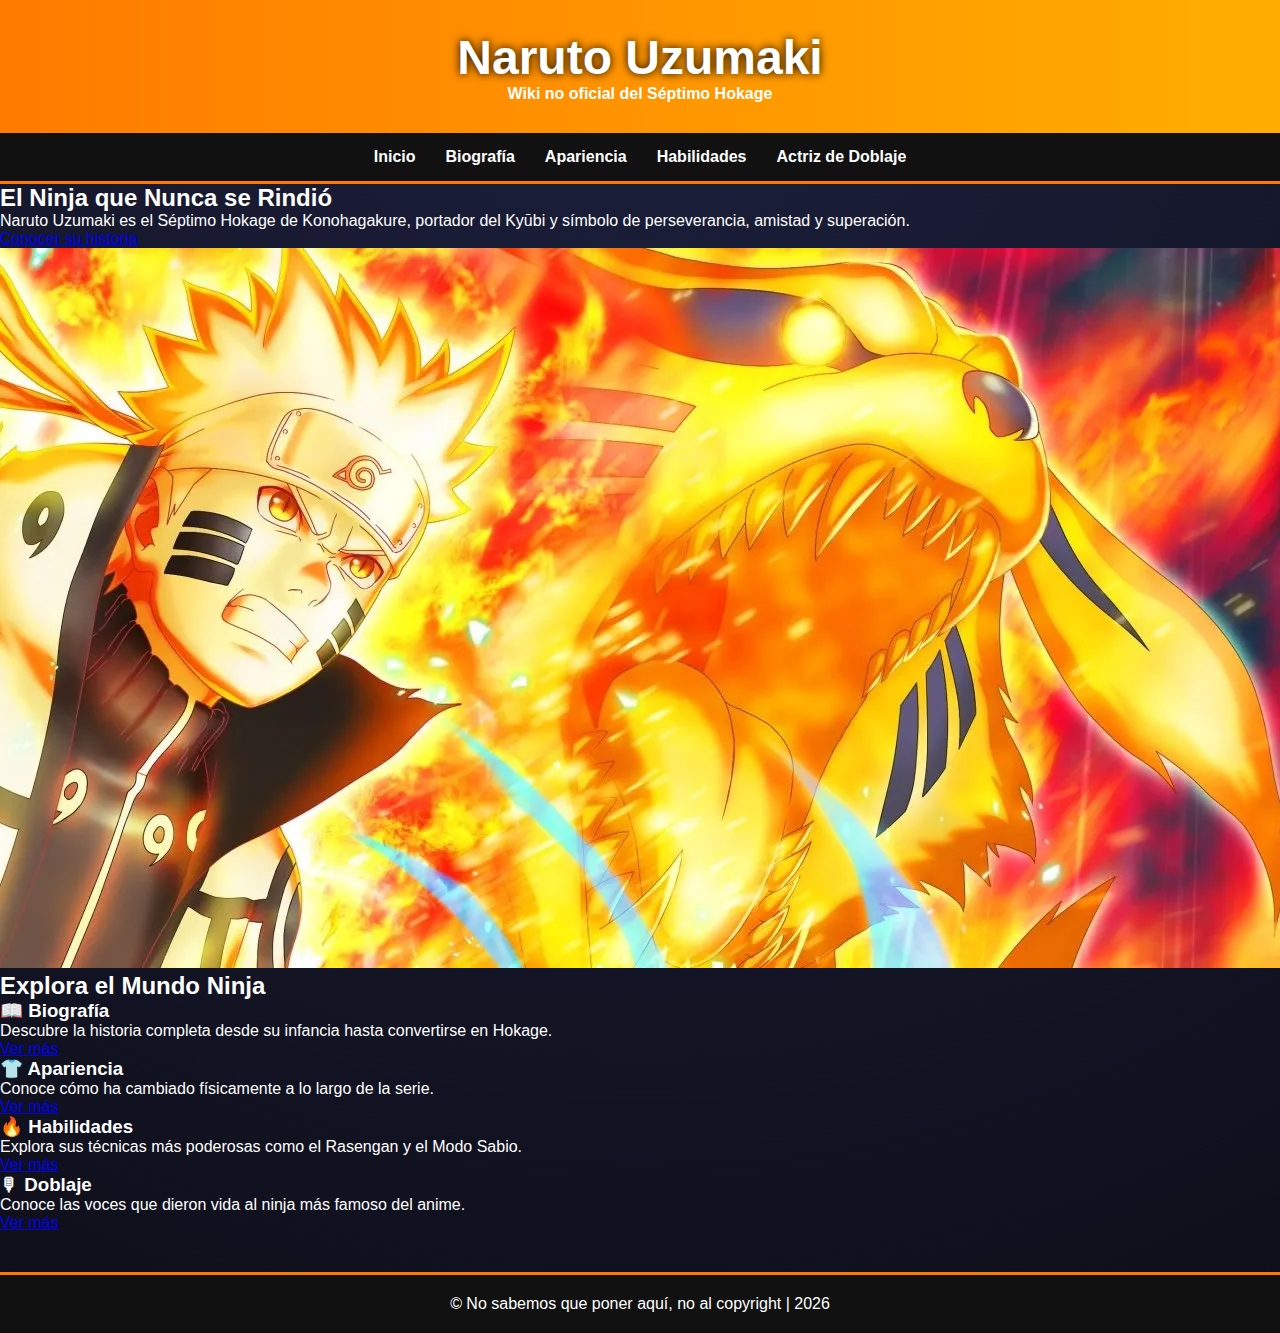
<file: Index.html>
<!DOCTYPE html>
<html lang="es">
<head>
    <meta charset="UTF-8">
    <meta name="viewport" content="width=device-width, initial-scale=1.0">
    <title>Naruto Uzumaki | Wiki Ninja</title>
    <link rel="stylesheet" href="style.css">
</head>
<body>

<header>
    <h1>Naruto Uzumaki</h1>
    <p>Wiki no oficial del Séptimo Hokage</p>
</header>

<nav aria-label="Navegación principal">
    <ul>
        <li><a href="index.html">Inicio</a></li>
        <li><a href="biografia.html">Biografía</a></li>
        <li><a href="apariencia.html">Apariencia</a></li>
        <li><a href="habilidades.html">Habilidades</a></li>
        <li><a href="doblaje.html">Actriz de Doblaje</a></li>
    </ul>
</nav>

<main id="main">

    <!-- SECCIÓN HERO -->
    <section class="hero-inicio">
        <div class="hero-texto">
            <h2>El Ninja que Nunca se Rindió</h2>
            <p>
                Naruto Uzumaki es el Séptimo Hokage de Konohagakure,
                portador del Kyūbi y símbolo de perseverancia,
                amistad y superación.
            </p>
            <a href="biografia.html" class="btn-ninja">Conocer su historia</a>
        </div>
        <div class="hero-img">
            <img src="img/naruto.jpg" alt="Naruto Uzumaki">
        </div>
    </section>

    <!-- VISTA PREVIA DE SECCIONES -->
    <section class="preview-secciones">
        <h2>Explora el Mundo Ninja</h2>

        <div class="preview-grid">

            <div class="preview-card">
                <h3>📖 Biografía</h3>
                <p>Descubre la historia completa desde su infancia hasta convertirse en Hokage.</p>
                <a href="biografia.html">Ver más</a>
            </div>

            <div class="preview-card">
                <h3>👕 Apariencia</h3>
                <p>Conoce cómo ha cambiado físicamente a lo largo de la serie.</p>
                <a href="apariencia.html">Ver más</a>
            </div>

            <div class="preview-card">
                <h3>🔥 Habilidades</h3>
                <p>Explora sus técnicas más poderosas como el Rasengan y el Modo Sabio.</p>
                <a href="habilidades.html">Ver más</a>
            </div>

            <div class="preview-card">
                <h3>🎙 Doblaje</h3>
                <p>Conoce las voces que dieron vida al ninja más famoso del anime.</p>
                <a href="doblaje.html">Ver más</a>
            </div>

        </div>
    </section>

</main>

<footer role="contentinfo">
    <p>&copy; No sabemos que poner aquí, no al copyright | 2026</p>
</footer>

</body>
</html>
</file>
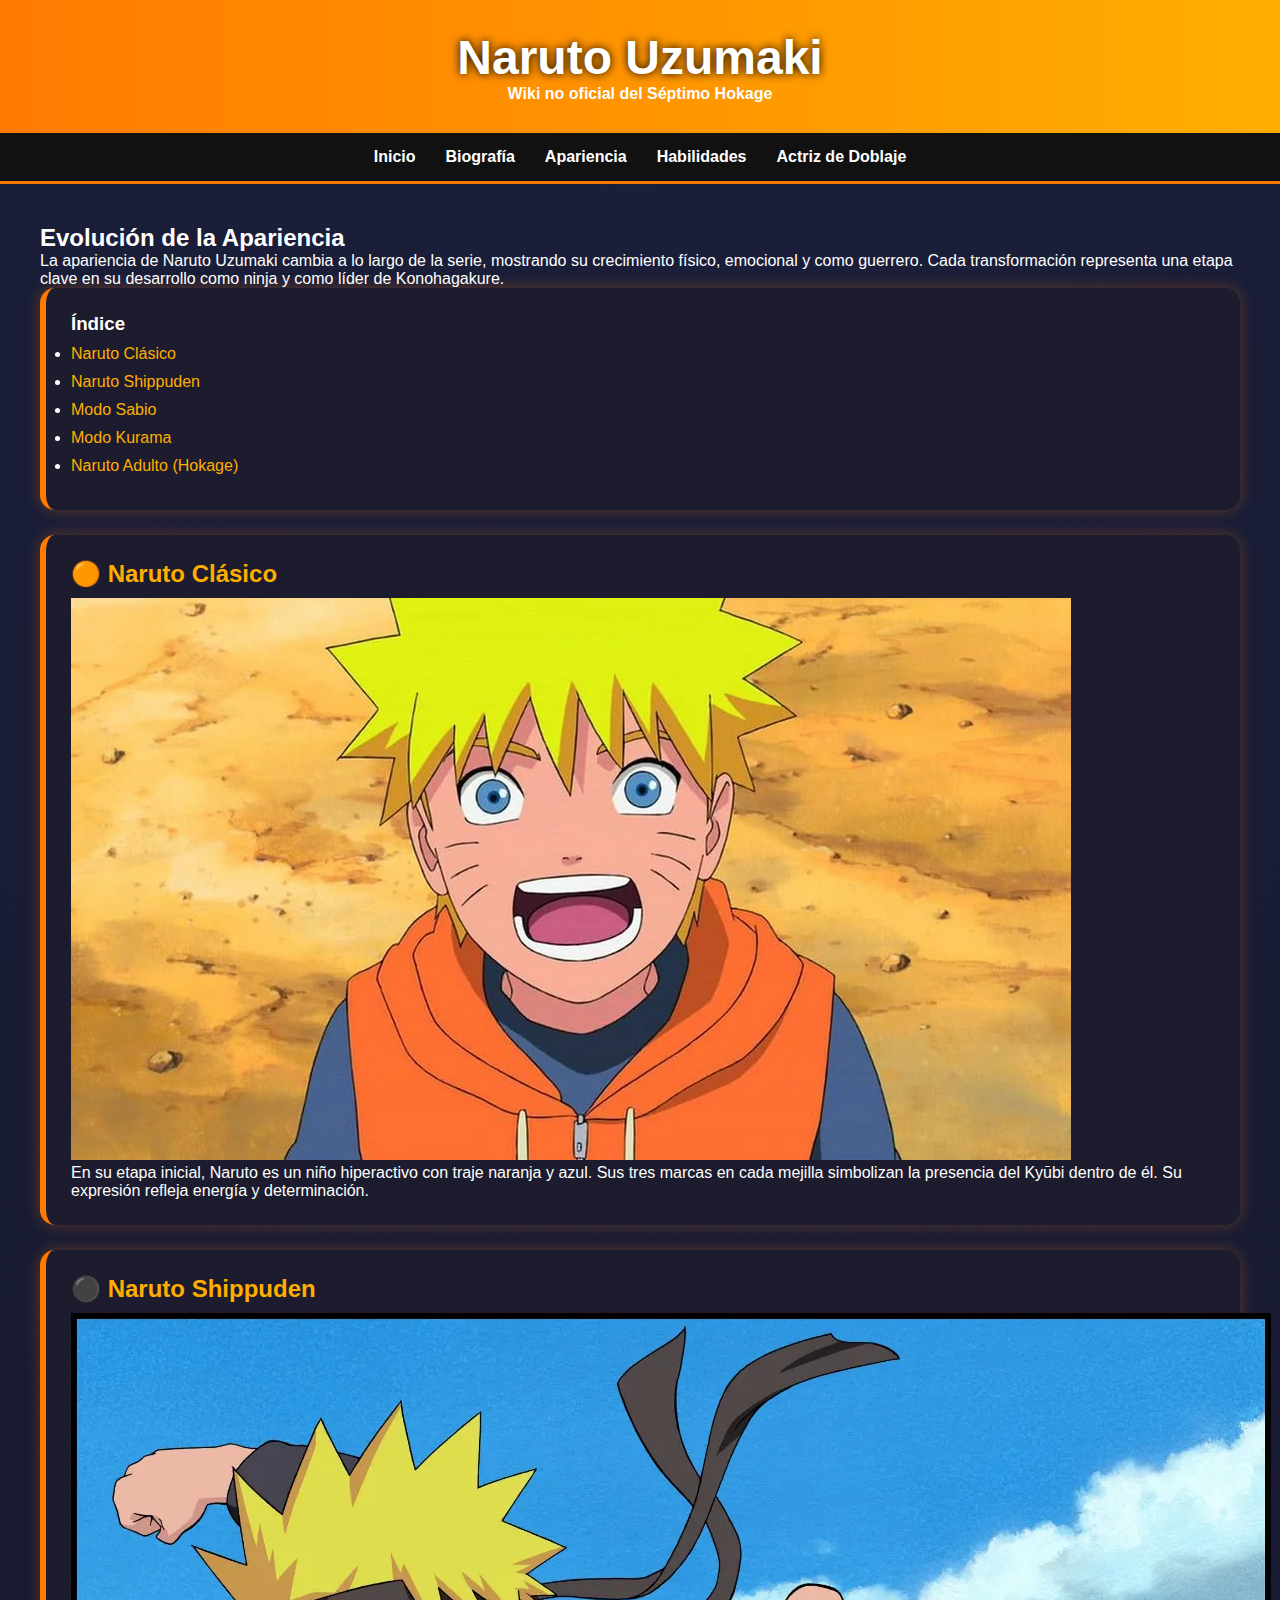
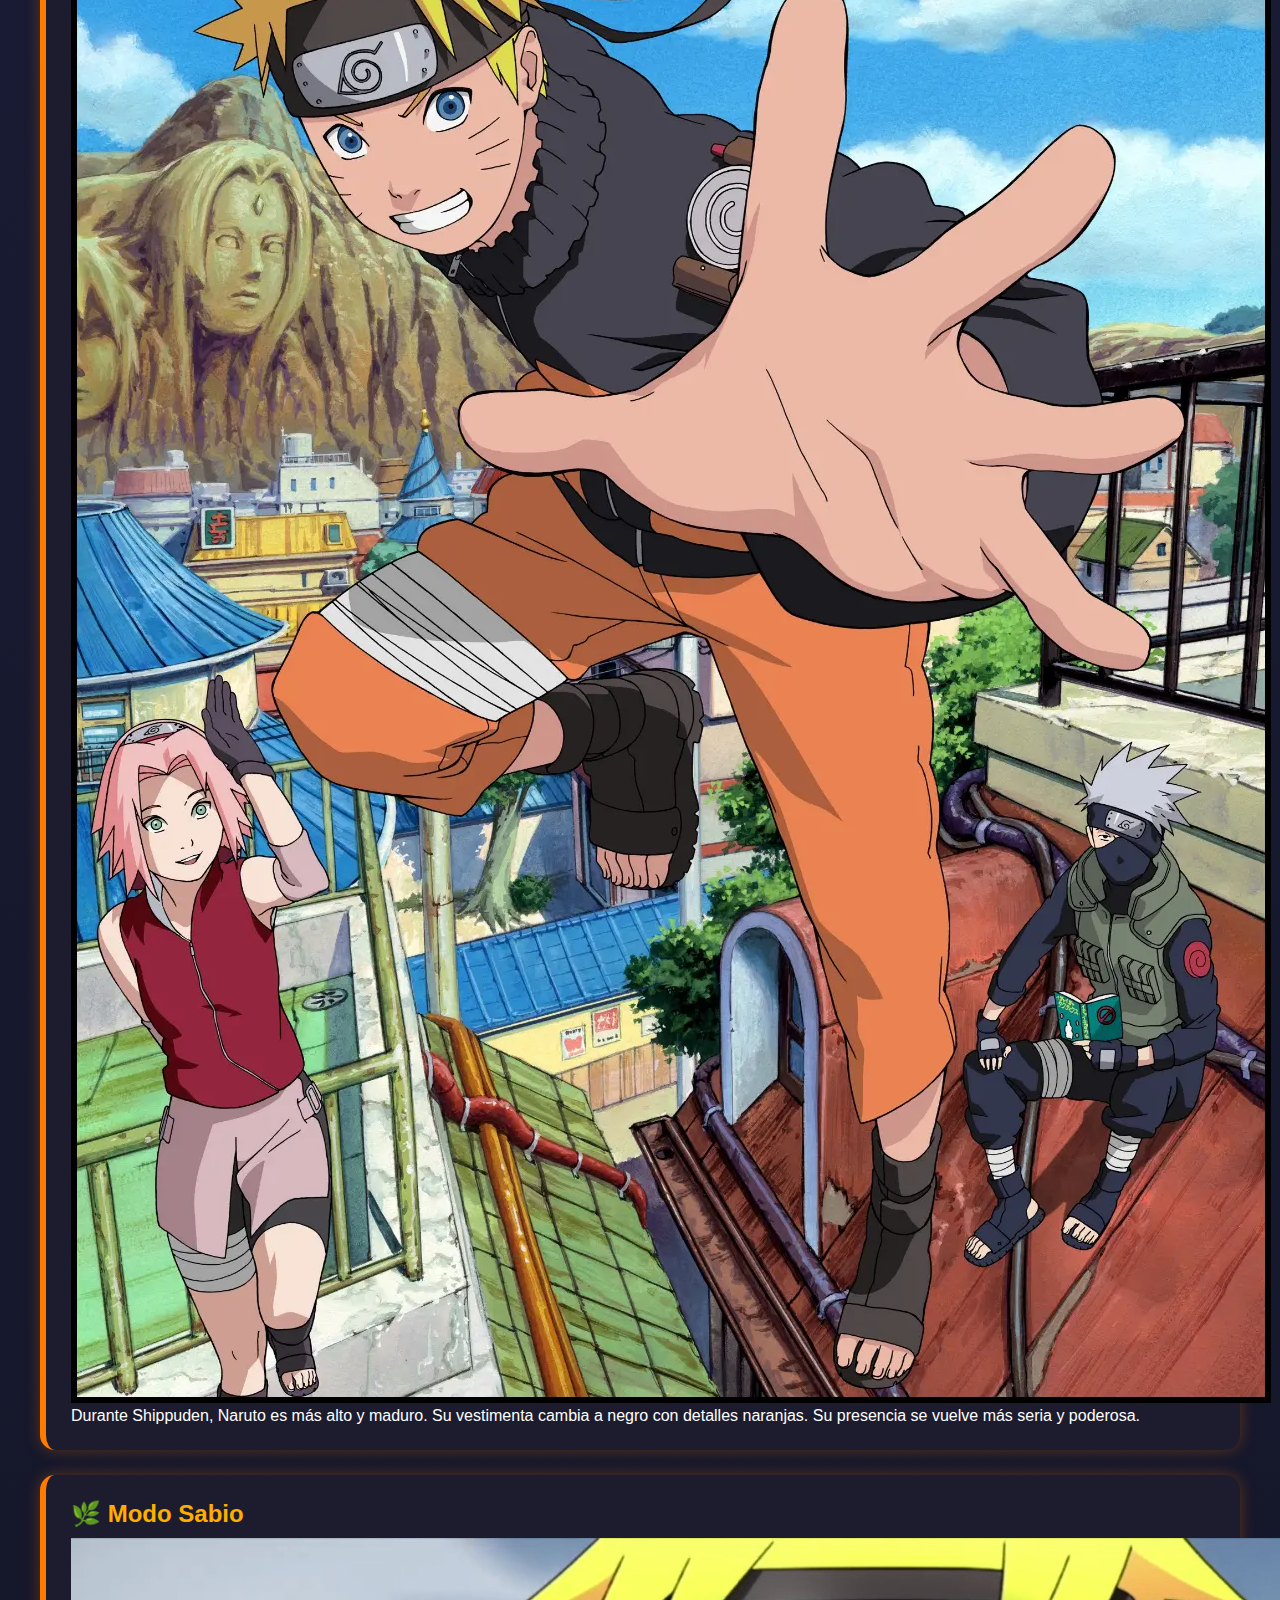
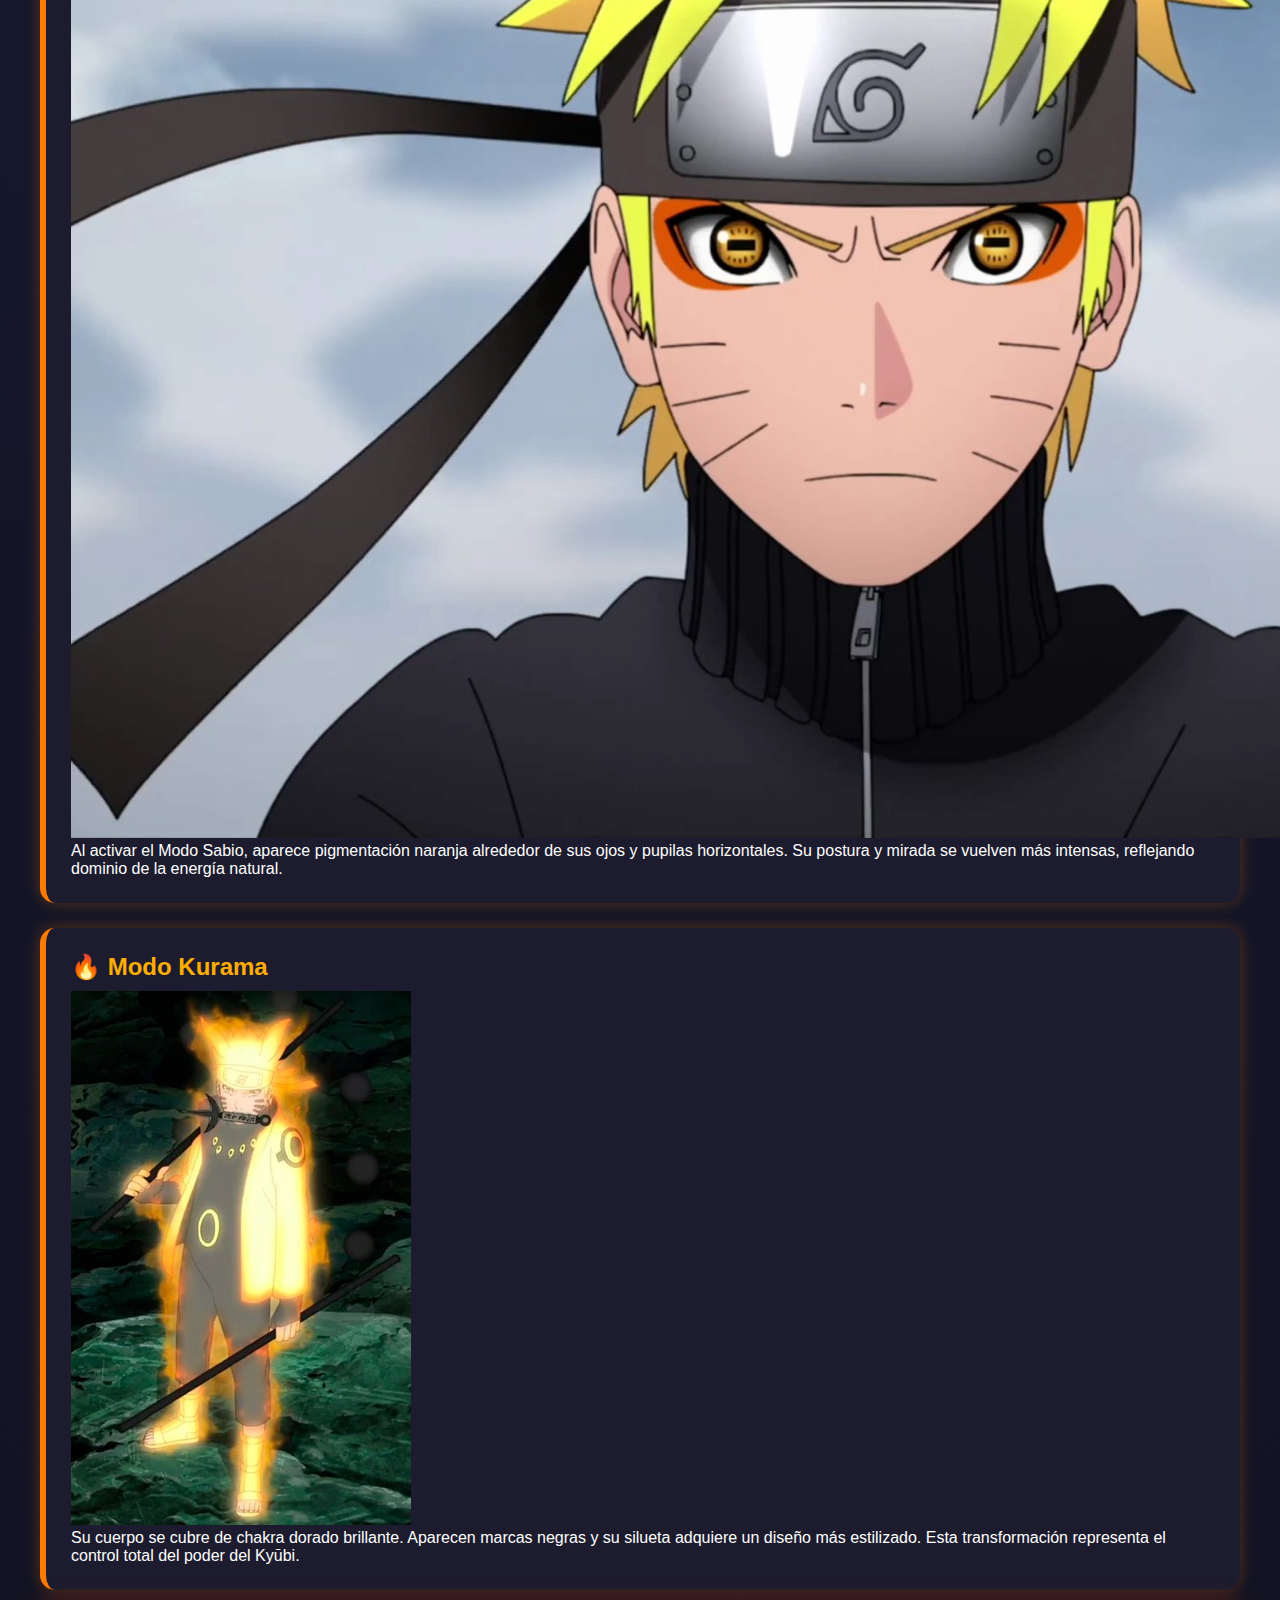
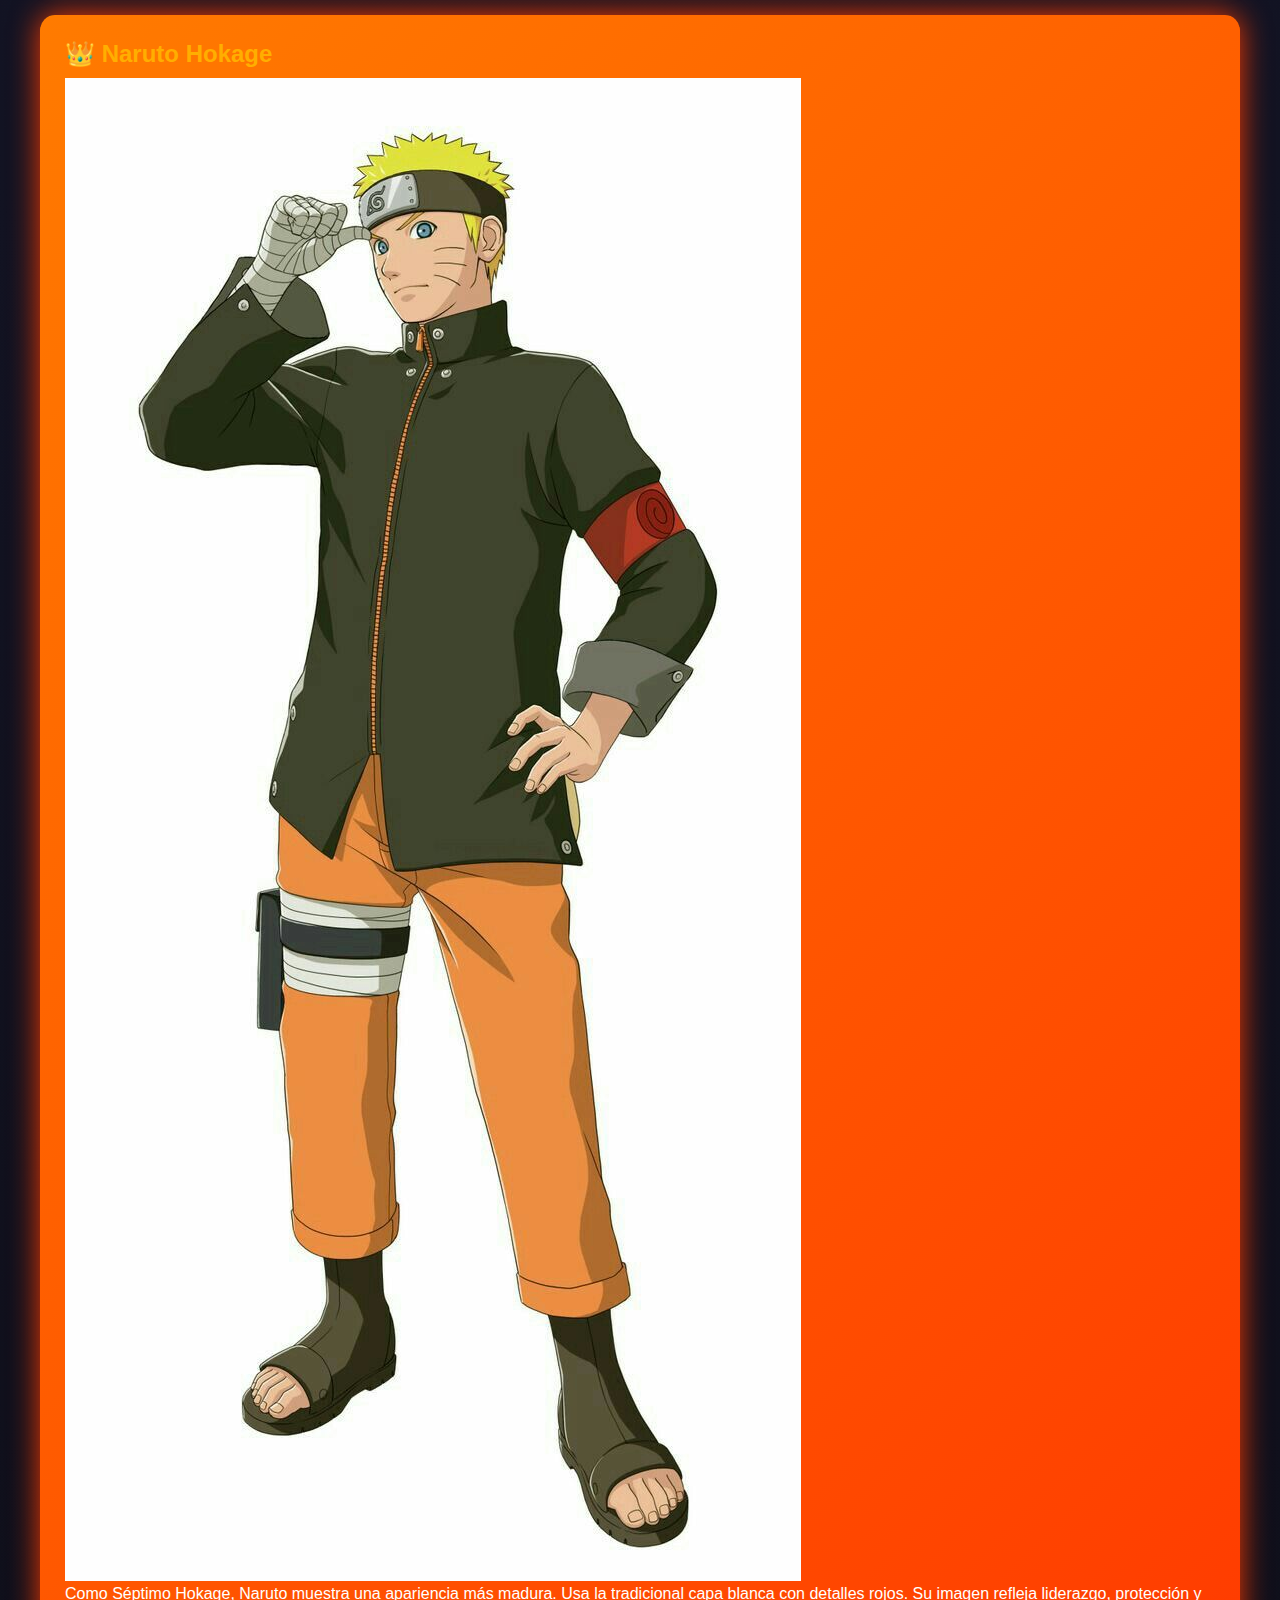
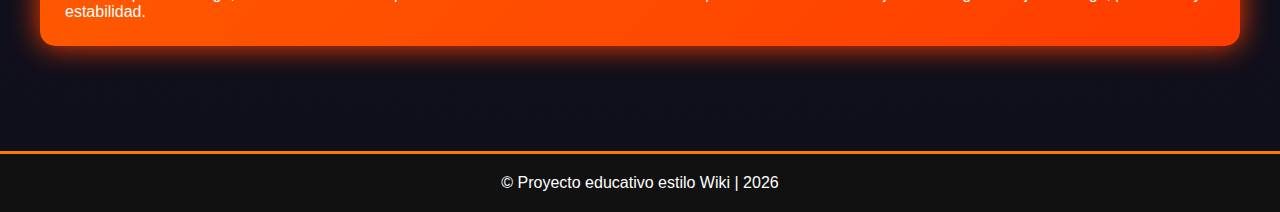
<file: apariencia - copia.html>
<!DOCTYPE html>
<html lang="es">
<head>
<meta charset="UTF-8">
<meta name="viewport" content="width=device-width, initial-scale=1.0">
<title>Naruto Uzumaki | Apariencia</title>
<link rel="stylesheet" href="style.css">
</head>

<body>

<header>
    <h1>Naruto Uzumaki</h1>
    <p>Wiki no oficial del Séptimo Hokage</p>
</header>

<nav aria-label="Navegación principal">
    <ul>
        <li><a href="index.html">Inicio</a></li>
        <li><a href="biografia.html">Biografía</a></li>
        <li><a href="apariencia.html">Apariencia</a></li>
        <li><a href="habilidades.html">Habilidades</a></li>
        <li><a href="doblaje.html">Actriz de Doblaje</a></li>
    </ul>
</nav>

<main class="contenedor">

<section class="contenido">

<h2>Evolución de la Apariencia</h2>

<p>
La apariencia de Naruto Uzumaki cambia a lo largo de la serie,
mostrando su crecimiento físico, emocional y como guerrero.
Cada transformación representa una etapa clave en su desarrollo
como ninja y como líder de Konohagakure.
</p>

<!-- ÍNDICE -->
<div class="card-seccion">
    <h3>Índice</h3>
    <ul class="lista-secciones">
        <li><a href="#clasico">Naruto Clásico</a></li>
        <li><a href="#shippuden">Naruto Shippuden</a></li>
        <li><a href="#sabio">Modo Sabio</a></li>
        <li><a href="#kurama">Modo Kurama</a></li>
        <li><a href="#adulto">Naruto Adulto (Hokage)</a></li>
    </ul>
</div>

<!-- Naruto Clásico -->
<article class="card-seccion" id="clasico">
    <h2>🟠 Naruto Clásico</h2>
    <img src="img/naruto_clasico.jpg" alt="Naruto Clásico">
    <p>
        En su etapa inicial, Naruto es un niño hiperactivo con traje naranja
        y azul. Sus tres marcas en cada mejilla simbolizan la presencia del
        Kyūbi dentro de él. Su expresión refleja energía y determinación.
    </p>
</article>

<!-- Naruto Shippuden -->
<article class="card-seccion" id="shippuden">
    <h2>⚫ Naruto Shippuden</h2>
    <img src="img/naruto_shippuden.jpg" alt="Naruto Shippuden">
    <p>
        Durante Shippuden, Naruto es más alto y maduro.
        Su vestimenta cambia a negro con detalles naranjas.
        Su presencia se vuelve más seria y poderosa.
    </p>
</article>

<!-- Modo Sabio -->
<article class="card-seccion" id="sabio">
    <h2>🌿 Modo Sabio</h2>
    <img src="img/naruto_sabio.jpg" alt="Naruto Modo Sabio">
    <p>
        Al activar el Modo Sabio, aparece pigmentación naranja alrededor
        de sus ojos y pupilas horizontales.
        Su postura y mirada se vuelven más intensas,
        reflejando dominio de la energía natural.
    </p>
</article>

<!-- Modo Kurama -->
<article class="card-seccion" id="kurama">
    <h2>🔥 Modo Kurama</h2>
    <img src="img/naruto_kurama.jpg" alt="Naruto Modo Kurama">
    <p>
        Su cuerpo se cubre de chakra dorado brillante.
        Aparecen marcas negras y su silueta adquiere un diseño más estilizado.
        Esta transformación representa el control total del poder del Kyūbi.
    </p>
</article>

<!-- Naruto Adulto Hokage -->
<article class="card-seccion hokage" id="adulto">
    <h2>👑 Naruto Hokage</h2>
    <img src="img/naruto_hokage.jpg" alt="Naruto Hokage">
    <p>
        Como Séptimo Hokage, Naruto muestra una apariencia más madura.
        Usa la tradicional capa blanca con detalles rojos.
        Su imagen refleja liderazgo, protección y estabilidad.
    </p>
</article>

</section>

</main>

<footer role="contentinfo">
    <p>&copy; Proyecto educativo estilo Wiki | 2026</p>
</footer>

</body>
</html>
</file>
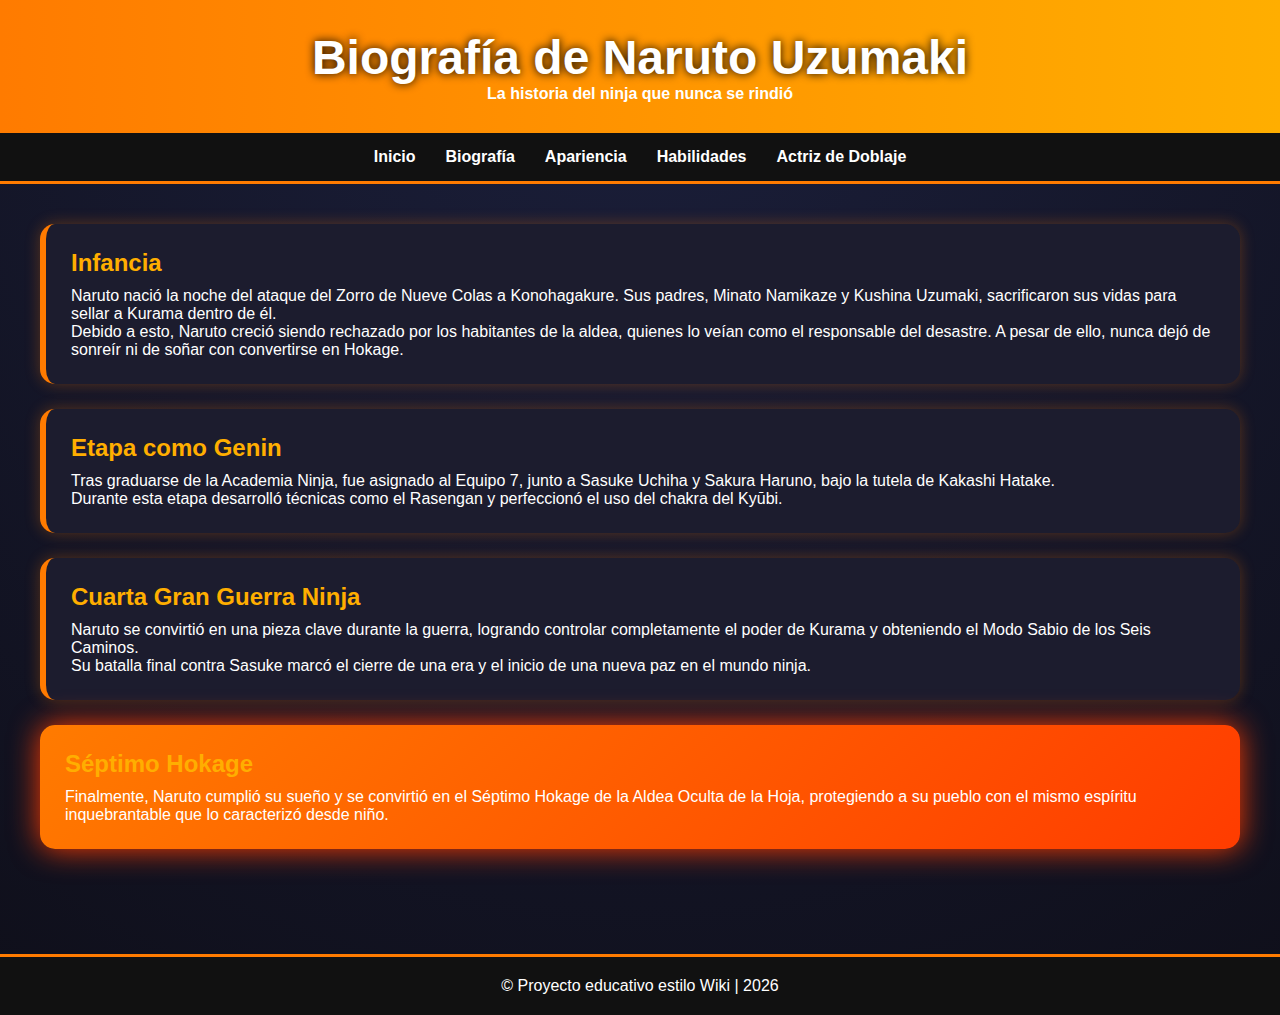
<file: biografia.html>
<!DOCTYPE html>
<html lang="es">
<head>
    <meta charset="UTF-8">
    <title>Biografía | Naruto Uzumaki</title>
    <link rel="stylesheet" href="style.css">
</head>
<body>

<header>
    <h1>Biografía de Naruto Uzumaki</h1>
    <p>La historia del ninja que nunca se rindió</p>
</header>

<nav>
    <ul>
        <li><a href="Index.html">Inicio</a></li>
        <li><a href="biografia.html">Biografía</a></li>
        <li><a href="apariencia.html">Apariencia</a></li>
        <li><a href="habilidades.html">Habilidades</a></li>
        <li><a href="doblaje.html">Actriz de Doblaje</a></li>
    </ul>
</nav>

<main class="contenedor">

    <section class="contenido">

        <article class="card-seccion">
            <h2>Infancia</h2>
            <p>
                Naruto nació la noche del ataque del Zorro de Nueve Colas a Konohagakure.
                Sus padres, Minato Namikaze y Kushina Uzumaki, sacrificaron sus vidas
                para sellar a Kurama dentro de él.
            </p>
            <p>
                Debido a esto, Naruto creció siendo rechazado por los habitantes
                de la aldea, quienes lo veían como el responsable del desastre.
                A pesar de ello, nunca dejó de sonreír ni de soñar con convertirse en Hokage.
            </p>
        </article>

        <article class="card-seccion">
            <h2>Etapa como Genin</h2>
            <p>
                Tras graduarse de la Academia Ninja, fue asignado al Equipo 7,
                junto a Sasuke Uchiha y Sakura Haruno, bajo la tutela de Kakashi Hatake.
            </p>
            <p>
                Durante esta etapa desarrolló técnicas como el Rasengan
                y perfeccionó el uso del chakra del Kyūbi.
            </p>
        </article>

        <article class="card-seccion">
            <h2>Cuarta Gran Guerra Ninja</h2>
            <p>
                Naruto se convirtió en una pieza clave durante la guerra,
                logrando controlar completamente el poder de Kurama
                y obteniendo el Modo Sabio de los Seis Caminos.
            </p>
            <p>
                Su batalla final contra Sasuke marcó el cierre de una era
                y el inicio de una nueva paz en el mundo ninja.
            </p>
        </article>

        <article class="card-seccion hokage">
            <h2>Séptimo Hokage</h2>
            <p>
                Finalmente, Naruto cumplió su sueño y se convirtió en el Séptimo Hokage
                de la Aldea Oculta de la Hoja, protegiendo a su pueblo con el mismo
                espíritu inquebrantable que lo caracterizó desde niño.
            </p>
        </article>

    </section>

</main>

<footer>
    <p>&copy; Proyecto educativo estilo Wiki | 2026</p>
</footer>

</body>
</html>
</file>
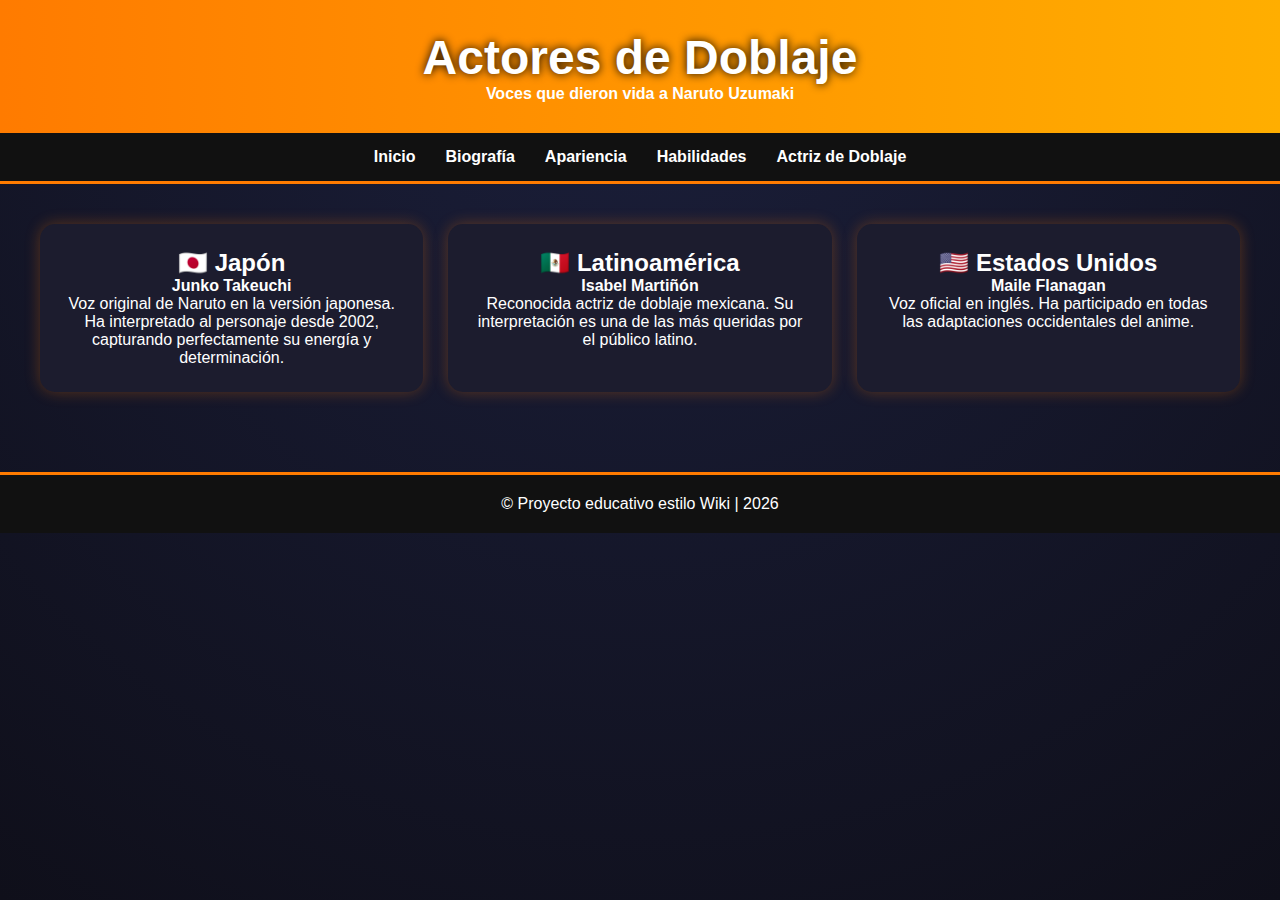
<file: doblaje.html>
<!DOCTYPE html>
<html lang="es">
<head>
    <meta charset="UTF-8">
    <title>Actriz de Doblaje | Naruto Uzumaki</title>
    <link rel="stylesheet" href="style.css">
</head>
<body>

<header>
    <h1>Actores de Doblaje</h1>
    <p>Voces que dieron vida a Naruto Uzumaki</p>
</header>

<nav>
    <ul>
        <li><a href="Index.html">Inicio</a></li>
        <li><a href="biografia.html">Biografía</a></li>
        <li><a href="apariencia.html">Apariencia</a></li>
        <li><a href="habilidades.html">Habilidades</a></li>
        <li><a href="doblaje.html">Actriz de Doblaje</a></li>
    </ul>
</nav>

<main class="contenedor">

    <section class="contenido doblaje-grid">

        <div class="card-doblaje">
            <h2>🇯🇵 Japón</h2>
            <p><strong>Junko Takeuchi</strong></p>
            <p>
                Voz original de Naruto en la versión japonesa.
                Ha interpretado al personaje desde 2002,
                capturando perfectamente su energía y determinación.
            </p>
        </div>

        <div class="card-doblaje">
            <h2>🇲🇽 Latinoamérica</h2>
            <p><strong>Isabel Martiñón</strong></p>
            <p>
                Reconocida actriz de doblaje mexicana.
                Su interpretación es una de las más queridas
                por el público latino.
            </p>
        </div>

        <div class="card-doblaje">
            <h2>🇺🇸 Estados Unidos</h2>
            <p><strong>Maile Flanagan</strong></p>
            <p>
                Voz oficial en inglés.
                Ha participado en todas las adaptaciones
                occidentales del anime.
            </p>
        </div>

    </section>

</main>

<footer>
    <p>&copy; Proyecto educativo estilo Wiki | 2026</p>
</footer>

</body>
</html>
</file>
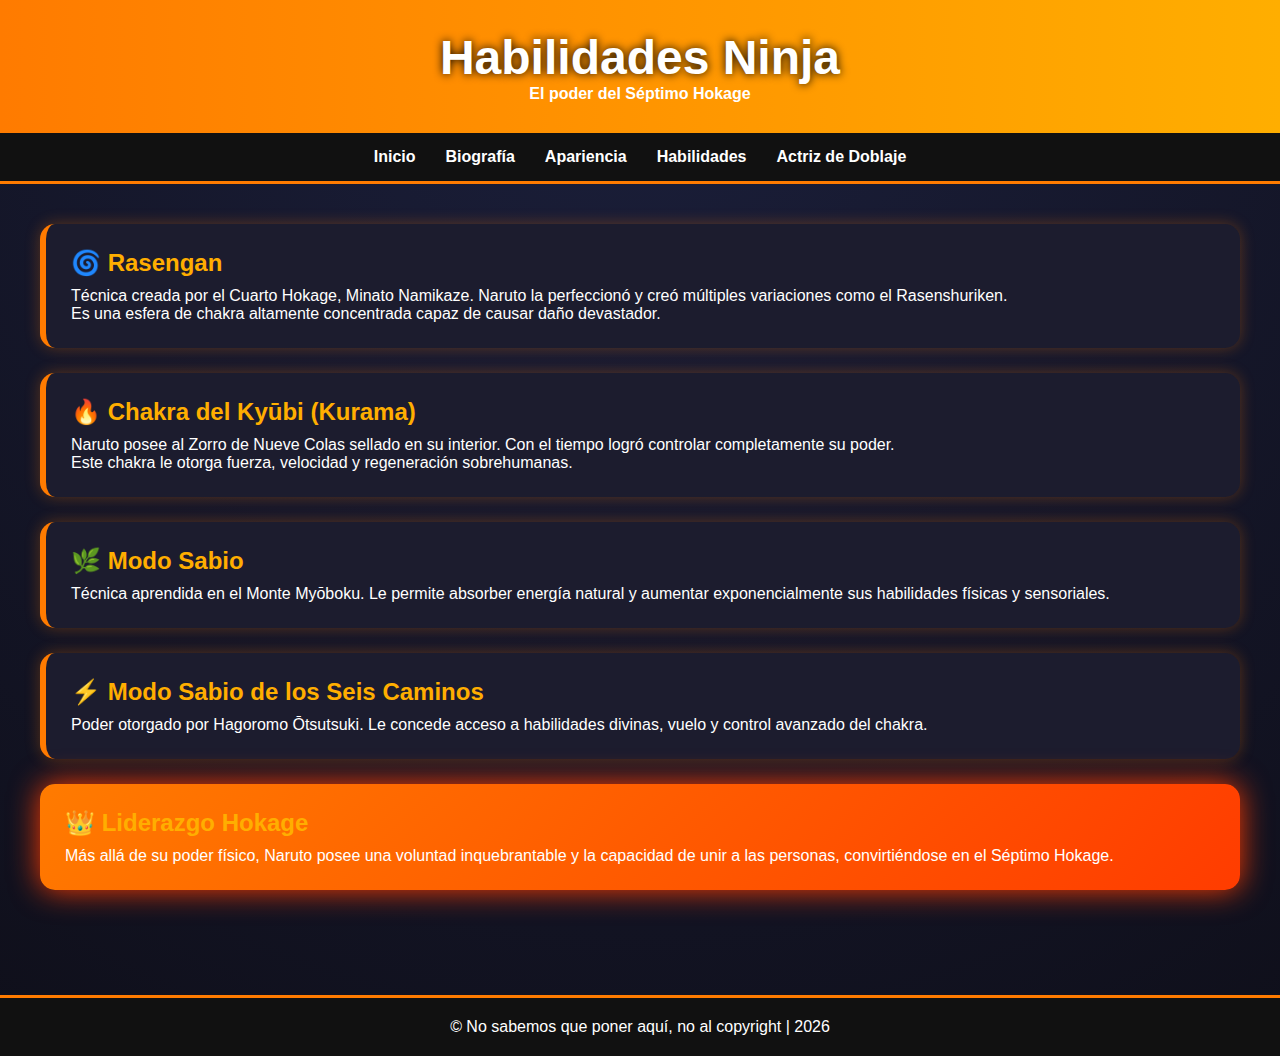
<file: habilidades.html>
<!DOCTYPE html>
<html lang="es">
<head>
    <meta charset="UTF-8">
    <title>Habilidades | Naruto Uzumaki</title>
    <link rel="stylesheet" href="style.css">
</head>
<body>

<header>
    <h1>Habilidades Ninja</h1>
    <p>El poder del Séptimo Hokage</p>
</header>

<nav>
    <ul>
        <li><a href="index.html">Inicio</a></li>
        <li><a href="biografia.html">Biografía</a></li>
        <li><a href="apariencia.html">Apariencia</a></li>
        <li><a href="habilidades.html">Habilidades</a></li>
        <li><a href="doblaje.html">Actriz de Doblaje</a></li>
    </ul>
</nav>

<main class="contenedor">

    <section class="contenido">

        <article class="card-seccion">
            <h2>🌀 Rasengan</h2>
            <p>
                Técnica creada por el Cuarto Hokage, Minato Namikaze.
                Naruto la perfeccionó y creó múltiples variaciones como
                el Rasenshuriken.
            </p>
            <p>
                Es una esfera de chakra altamente concentrada capaz
                de causar daño devastador.
            </p>
        </article>

        <article class="card-seccion">
            <h2>🔥 Chakra del Kyūbi (Kurama)</h2>
            <p>
                Naruto posee al Zorro de Nueve Colas sellado en su interior.
                Con el tiempo logró controlar completamente su poder.
            </p>
            <p>
                Este chakra le otorga fuerza, velocidad y regeneración
                sobrehumanas.
            </p>
        </article>

        <article class="card-seccion">
            <h2>🌿 Modo Sabio</h2>
            <p>
                Técnica aprendida en el Monte Myōboku.
                Le permite absorber energía natural y aumentar
                exponencialmente sus habilidades físicas y sensoriales.
            </p>
        </article>

        <article class="card-seccion">
            <h2>⚡ Modo Sabio de los Seis Caminos</h2>
            <p>
                Poder otorgado por Hagoromo Ōtsutsuki.
                Le concede acceso a habilidades divinas,
                vuelo y control avanzado del chakra.
            </p>
        </article>

        <article class="card-seccion hokage">
            <h2>👑 Liderazgo Hokage</h2>
            <p>
                Más allá de su poder físico, Naruto posee una
                voluntad inquebrantable y la capacidad de unir
                a las personas, convirtiéndose en el Séptimo Hokage.
            </p>
        </article>

    </section>

</main>

<footer>
    <p>&copy; No sabemos que poner aquí, no al copyright | 2026</p>
</footer>

</body>
</html>
</file>
<file: style.css>
/* RESET */
* {
    margin: 0;
    padding: 0;
    box-sizing: border-box;
}

/* FONDO GENERAL */
body {
    font-family: 'Segoe UI', sans-serif;
    background: radial-gradient(circle at top, #1b1f3b, #0f0f1a);
    color: #ffffff;
    min-height: 100vh;
}

/* HEADER */
header {
    background: linear-gradient(90deg, #ff7b00, #ffae00);
    padding: 30px;
    text-align: center;
    box-shadow: 0 0 25px #ff7b00;
}

header h1 {
    font-size: 3rem;
    text-shadow: 0 0 10px #000;
}

header p {
    font-weight: bold;
}

/* NAV */
nav {
    background-color: #111;
    border-bottom: 3px solid #ff7b00;
}

nav ul {
    display: flex;
    justify-content: center;
    list-style: none;
    padding: 15px;
    gap: 30px;
}

nav a {
    color: white;
    text-decoration: none;
    font-weight: bold;
    position: relative;
    transition: 0.3s;
}

nav a:hover {
    color: #ff7b00;
    text-shadow: 0 0 10px #ff7b00;
}

/* CONTENEDOR */
.contenedor {
    display: flex;
    gap: 30px;
    padding: 40px;
    flex-wrap: wrap;
}

/* INFOBOX */
.infobox {
    background: #1c1c2e;
    padding: 20px;
    border-radius: 15px;
    width: 280px;
    box-shadow: 0 0 20px rgba(255,123,0,0.4);
    transition: 0.3s;
}

.infobox:hover {
    transform: scale(1.03);
    box-shadow: 0 0 30px #ff7b00;
}

.infobox img {
    width: 100%;
    border-radius: 10px;
    margin-bottom: 10px;
}

/* CONTENIDO PRINCIPAL */
.contenido {
    flex: 1;
    min-width: 300px;
}

/* TARJETAS ÉPICAS */
.card-seccion {
    background: #1c1c2e;
    padding: 25px;
    margin-bottom: 25px;
    border-radius: 15px;
    border-left: 6px solid #ff7b00;
    box-shadow: 0 0 15px rgba(255,123,0,0.3);
    transition: 0.4s;
}

.card-seccion:hover {
    transform: translateY(-8px);
    box-shadow: 0 0 30px #ff7b00;
}

/* SECCIÓN HOKAGE ESPECIAL */
.hokage {
    background: linear-gradient(135deg, #ff7b00, #ff3c00);
    color: white;
    border-left: none;
    box-shadow: 0 0 30px #ff3c00;
}

/* DOBLAJE GRID */
.doblaje-grid {
    display: grid;
    grid-template-columns: repeat(auto-fit, minmax(250px, 1fr));
    gap: 25px;
}

.card-doblaje {
    background: #1c1c2e;
    padding: 25px;
    border-radius: 15px;
    text-align: center;
    transition: 0.4s;
    box-shadow: 0 0 15px rgba(255,123,0,0.3);
}

.card-doblaje:hover {
    transform: scale(1.05);
    box-shadow: 0 0 35px #ff7b00;
}

/* LISTAS */
.lista-secciones li {
    margin: 10px 0;
}

.lista-secciones a {
    color: #ffae00;
    text-decoration: none;
}

.lista-secciones a:hover {
    text-shadow: 0 0 8px #ffae00;
}

/* FOOTER */
footer {
    text-align: center;
    padding: 20px;
    background-color: #111;
    border-top: 3px solid #ff7b00;
    margin-top: 40px;
}
.card-seccion h2 {
    margin-bottom: 10px;
    color: #ffae00;
}

.card-seccion:hover h2 {
    text-shadow: 0 0 12px #ff7b00;
}
</file>
